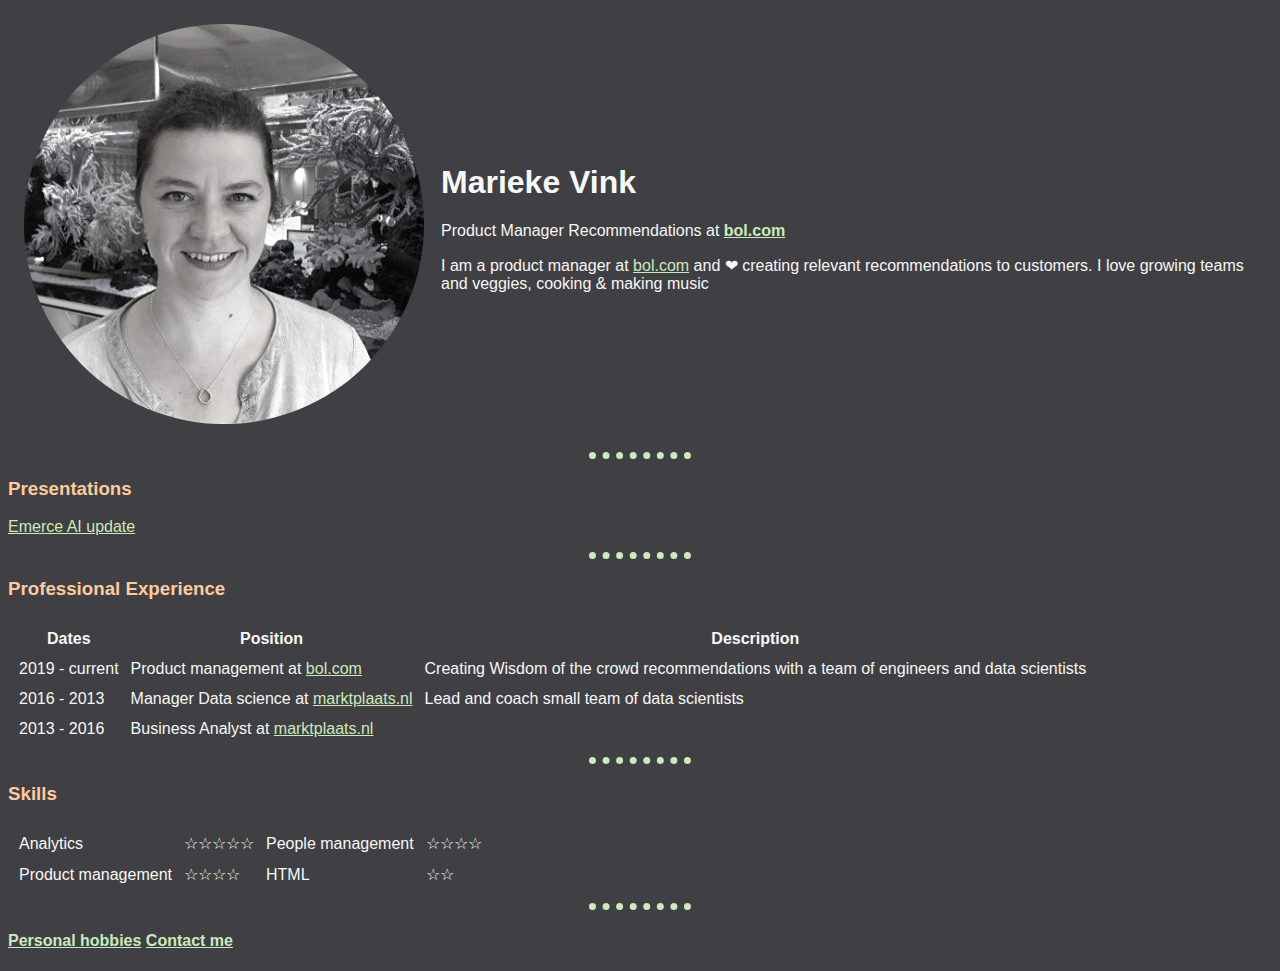
<file: index.html>
<!DOCTYPE html>
<html lang="en" dir="ltr">
<!-- plaatje naast tekst met html? -> daarvoor table gebruiken-->
<table cellspacing="15">
  <td>

    <head>
      <meta charset="utf-8">
      <meta description="Marieke's personal site, trying out new things as I go along">
      <!-- comment: crop circle kun je gebruiken om cirkel vormige plaatjes te maken -->
      <img src="Images/marieke-circle-cropped.png" alt="Marieke profile pic">

      <title>Marieke's personal site</title>

      <!-- Les 35: CSS aanpassingen naar style.css verplaatst-->
      <link rel="stylesheet" href="CSS/styles.css">


    </head>
  </td>

  <td>

    <body>
      <h1>Marieke Vink</h1>
      <!-- removed the em italics cause ugly. but em is the italics thing. -->
      <p>Product Manager Recommendations at <strong><a class="link" href="https://www.bol.com">bol.com</a></strong></p>
      <p>I am a product manager at <a class="link" href="https://www.bol.com">bol.com</a> and &#10084; creating relevant recommendations to customers. I love growing teams and veggies, cooking & making music </p>
  </td>
  </body>
</table>

<hr>

<h3><strong>Presentations</strong></h3>
<p>
  <a class="link" href="https://www.slideshare.net/Emerce/emerce-update-8-ai-marieke-vink-conversie-optimalisatie-met-slimme-systemen">Emerce AI update</a>
</p>
<hr>

<h3><strong>Professional Experience</strong></h3>

<!-- tabel maken: tabel, tabel header, tabel body. tr = table rule, tb = table body (cel) -->
<table cellspacing="10">
  <thead>
    <tr>
      <th>Dates</th>
      <th>Position</th>
      <th>Description</th>
    </tr>
  </thead>
  <tbody>
    <tr>
      <td>2019 - current</td>
      <td>Product management at <a class="link" href="https://www.bol.com">bol.com</a></td>
      <td> Creating Wisdom of the crowd recommendations with a team of engineers and data scientists</td>
    </tr>
    <tr>
      <td>2016 - 2013</td>
      <td>Manager Data science at <a class="link" href="https://www.marktplaats.nl">marktplaats.nl</a></td>
      <td> Lead and coach small team of data scientists</td>
    </tr>
    <tr>
      <td>2013 - 2016</td>
      <td>Business Analyst at <a class="link" href="https://www.marktplaats.nl">marktplaats.nl</a></td>
      <td></td>
    </tr>
  </tbody>
</table>
<hr>
<h3>Skills</h3>
<!-- hier wat nested tables om de layout van 2 kolommen te krijgen: in cursus zijn die verwijderd -->
<table>
  <tbody>
    <table cellspacing="10">
      <tr>
        <td>Analytics</td>
        <td>☆☆☆☆☆</td>
        <td>People management</td>
        <td>☆☆☆☆</td>
      </tr>
      <tr>
        <td>Product management</td>
        <td>☆☆☆☆</td>
        <td>HTML</td>
        <td>☆☆</td>
      </tr>
    </table>
  </tbody>


</table>
<hr>
<p>

<h4> <a class="link" href="hobbies.html">Personal hobbies</a> <a class="link" href="contact.html">Contact me</a></H4>

</p>
</body>

</html>
</file>
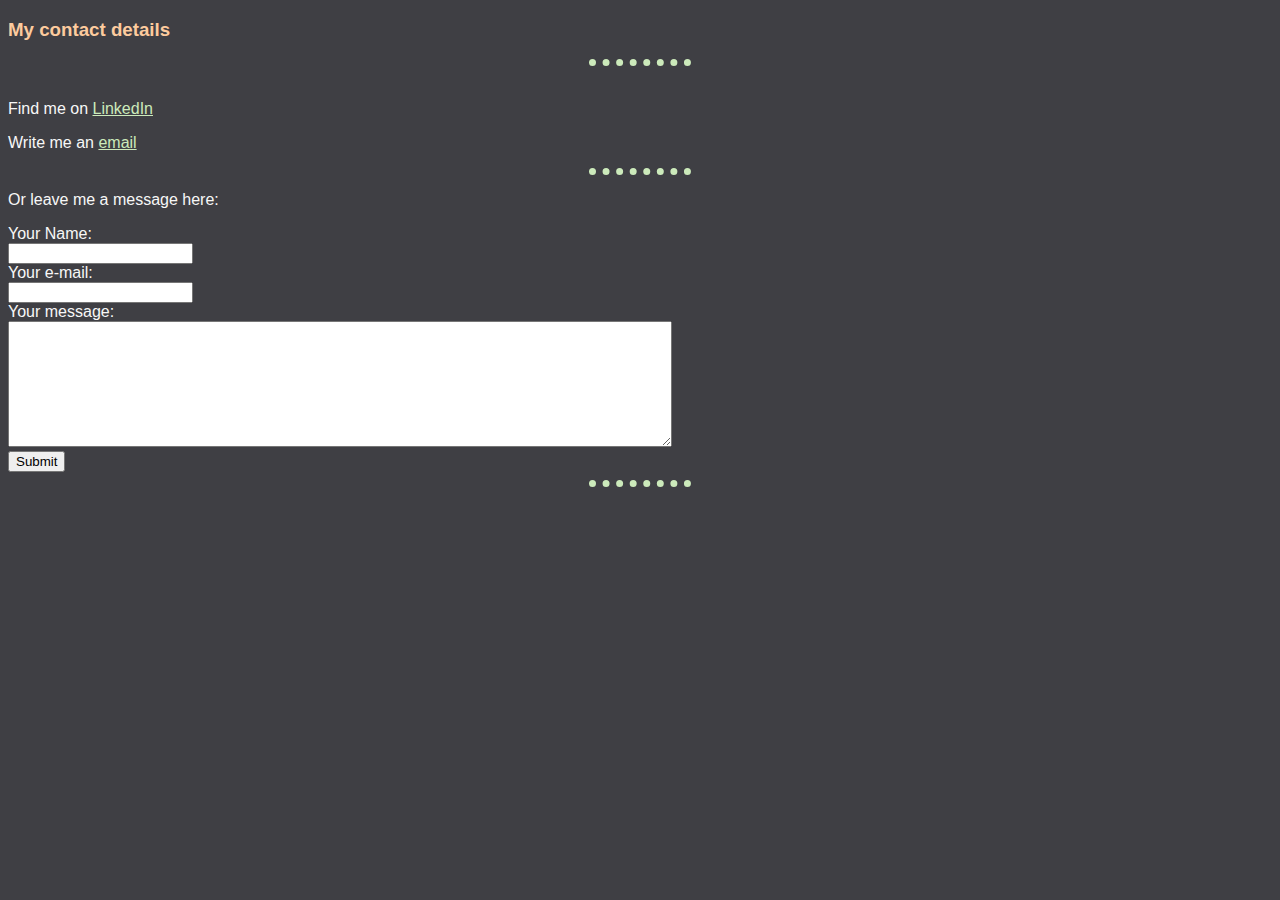
<file: contact.html>
<!DOCTYPE html>
<html lang="en" dir="ltr">

<head>
  <meta charset="utf-8">
  <title>Contact me</title>
  <link rel="stylesheet" href="CSS/styles.css">
</head>

<body>
  <strong>
    <h3>My contact details</h3>
  </strong>
  <hr>
  <p>
    <br>
    Find me on <a class="link" href="https://nl.linkedin.com/in/marieke-vink-1550635">LinkedIn</a></p>
  <P>
    Write me an <a class="link" href="mailto:marieke_vink@yahoo.com"> email </a><br></P>
<hr>
<p>Or leave me a message here:</p>
<!--enctype laat form weten hoe text gecodeerd is-->
<form action="mailto:marieke_vink@yahoo.com" method="post" enctype="text/plain">
  <label>Your Name:</label><br>
<!-- er bestaan veel verschillende input types: Zie MDN, o.a. password, color, etc -->
  <input type="text" name="Naam" value=""> <br>
<label>Your e-mail:</label><br>
<input type="email" name="Emailadres" value=""><br>
<label>Your message:</label><br>
  <textarea name="Bericht" rows="8" cols="80"></textarea><br>
  <input type="submit" name=""><br>

</form>
<hr>


</body>

</html>
</file>
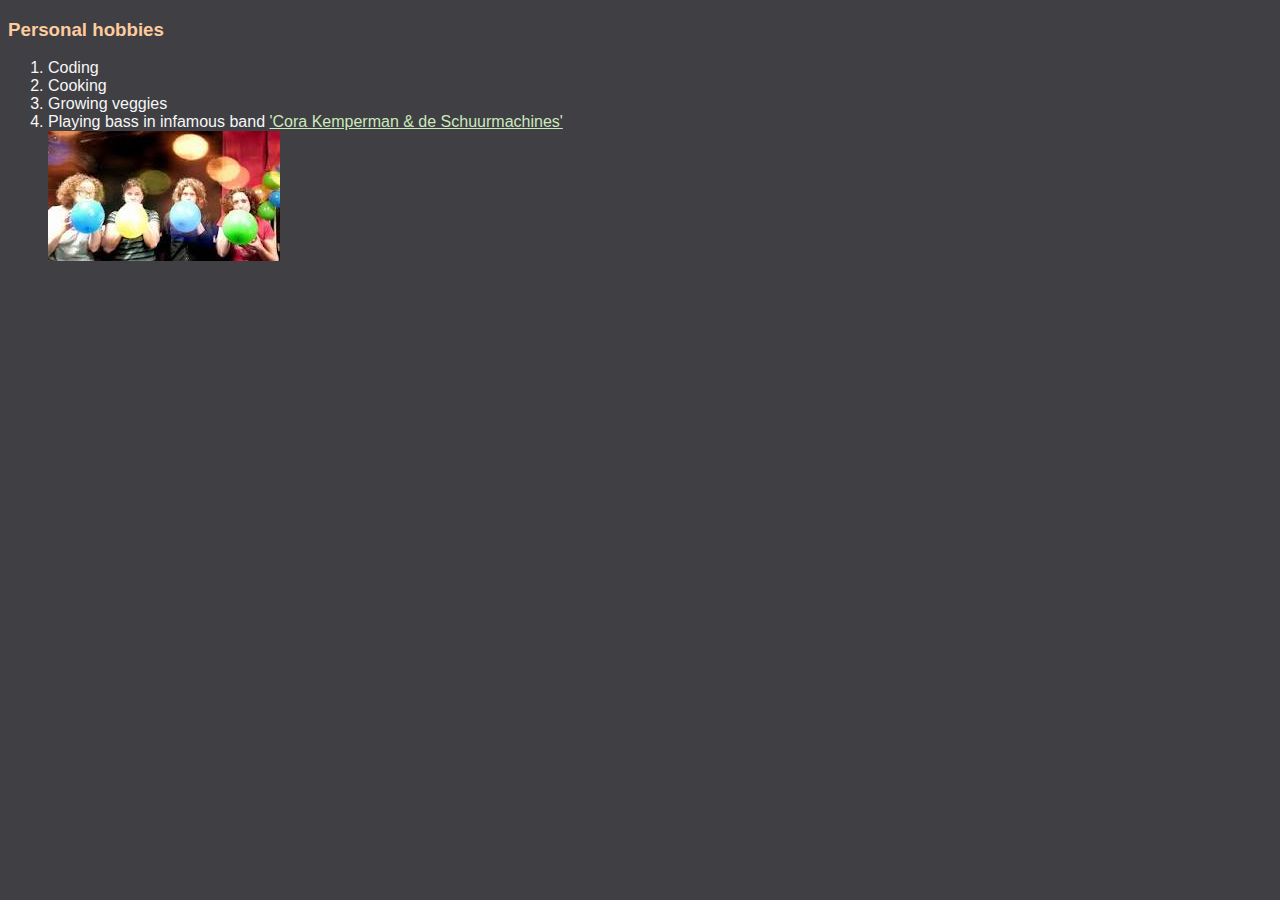
<file: hobbies.html>
<!DOCTYPE html>
<html lang="en" dir="ltr">
  <head>
    <meta charset="utf-8">
    <title>Personal hobbies</title>
    <link rel="stylesheet" href="CSS/styles.css">
  </head>
  <body>
    <h3>Personal hobbies</h3>
<ol>
<li>Coding</li>
<li>Cooking</li>
<li>Growing veggies</li>
<li>Playing bass in infamous band <a class="link" href="https://soundcloud.com/corak-de-schuurmachines">'Cora Kemperman & de Schuurmachines'</a></li>
<img src="Images/CoraK.jpeg" alt="Image Cora Kemperman en de Schuurmachines">
</ol>
  </body>
</html>
</file>
<file: CSS/styles.css>
/********* TAG selectors **********/
body {background-color: #3f3f44;
font-family: "Gotham", sans-serif;
font-style: normal;
color: #f7f7f7;}

hr {
width: 8%;
border-style: none;
border-color: #cceabb;
border-top-style: dotted;
border-width: 7px;
}

h1 {color: #f7f7f7;}
h2 {color: #fdcb9e;}
h3 {color: #fdcb9e;}
h4 {color: #fdcb9e;}

/********* Class selectors **********/
.link {
  color: #cceabb;
}

.link:hover {
  color: #fdcb9e;
}
</file>
